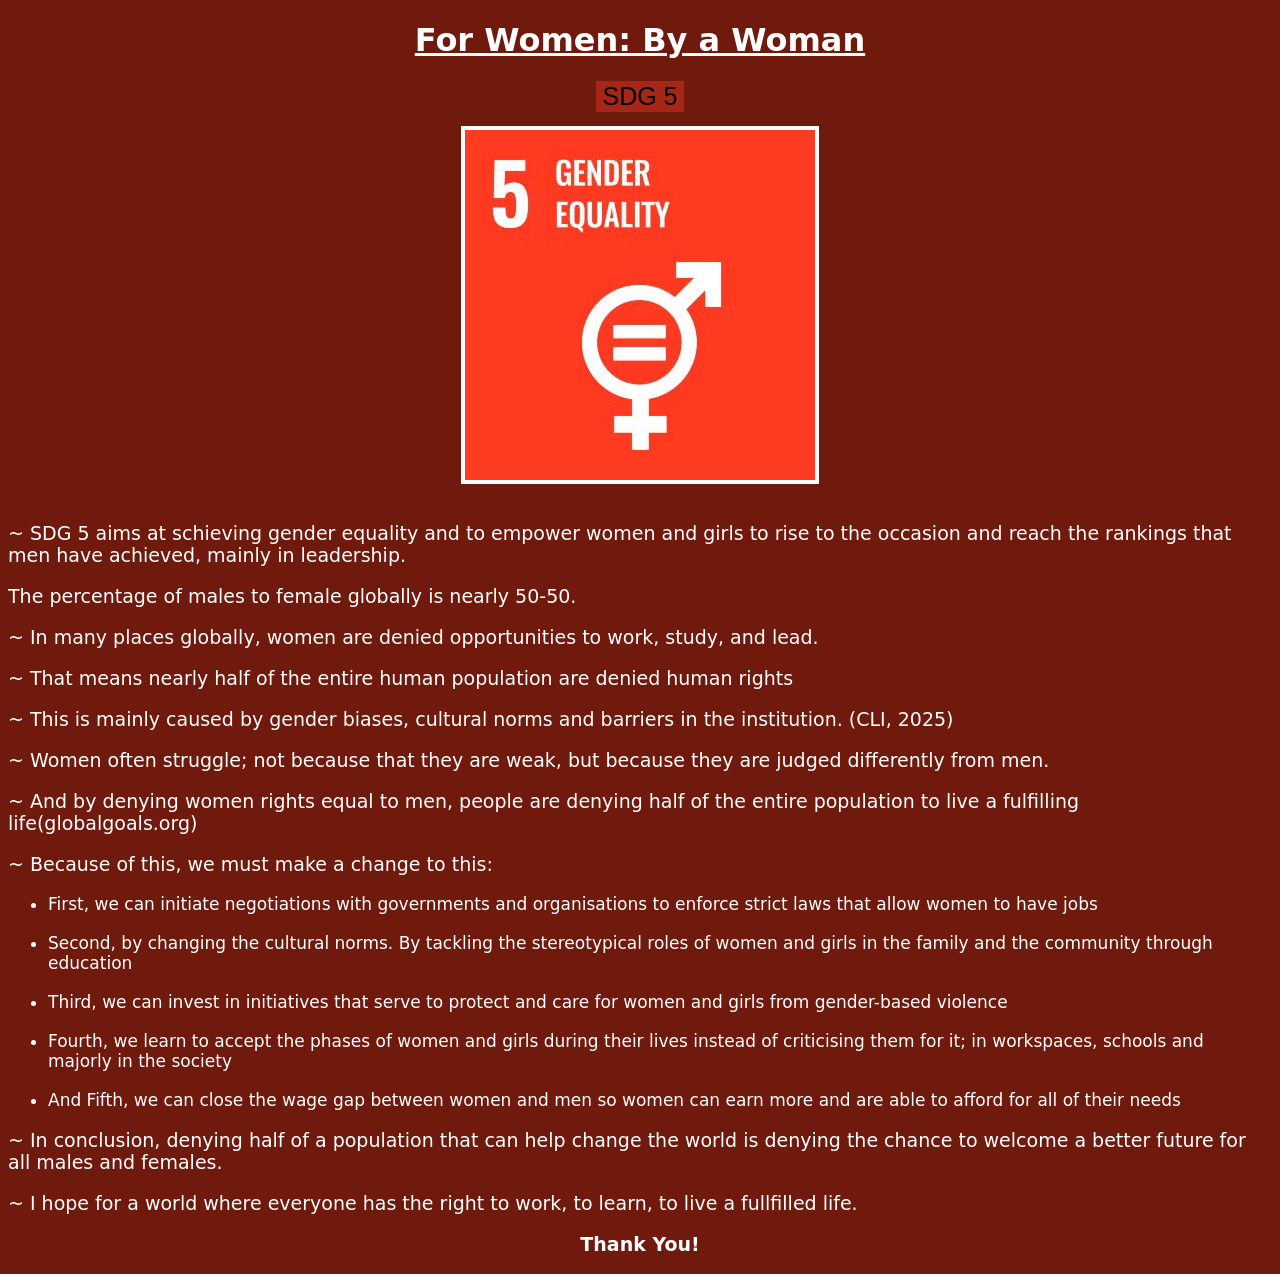
<file: index.html>
<!DOCTYPE html>
<html>
    <head>
        <title>My Project</title>
        <link rel="stylesheet" href="style.css">
        <meta name="viewpoint" content="width=device-width, initial-scale-1.0">
    </head>
    <body>
        <h1>For Women: By a Woman</h1> <a href="sdg5.html"><button>SDG 5</button></a> <span id="clock"></span>
        <img src="SDG 5.jpg">
        <br/><p>~ SDG 5 aims at schieving gender equality and to empower women and girls to rise to the occasion and reach the rankings that men have achieved, mainly in leadership.</p>
        <p>The percentage of males to female globally is nearly 50-50.</p>
        <p>~ In many places globally, women are denied opportunities to work, study, and lead.</p>
        <p>~ That means nearly half of the entire human population are denied human rights</p>
        <p>~ This is mainly caused by gender biases, cultural norms and barriers in the institution. (CLI, 2025)</p>
        <p>~ Women often struggle; not because that they are weak, but because they are judged differently from men.</p>
        <p>~ And by denying women rights equal to men, people are denying half of the entire population to live a fulfilling life(globalgoals.org)</p>
        <p>~ Because of this, we must make a change to this:</p>
        <ul>
            <li>First, we can initiate negotiations with governments and organisations to enforce strict laws that allow women to have jobs</li>
            <br/><li>Second, by changing the cultural norms. By tackling the stereotypical roles of women and girls in the family and the community through education</li>
            <br/><li>Third, we can invest in initiatives that serve to protect and care for women and girls from gender-based violence</li>
            <br/><li>Fourth, we learn to accept the phases of women and girls during their lives instead of criticising them for it; in workspaces, schools and majorly in the society</li>
            <br/><li>And Fifth, we can close the wage gap between women and men so women can earn more and are able to afford for all of their needs</li>
        </ul>
        <p>~ In conclusion, denying half of a population that can help change the world is denying the chance to welcome a better future for all males and females.</p>
        <p>~ I hope for a world where everyone has the right to work, to learn, to live a fullfilled life.</p>
        <p align="center"><b>Thank You!</b></p>
    </body>
</html>
</file>
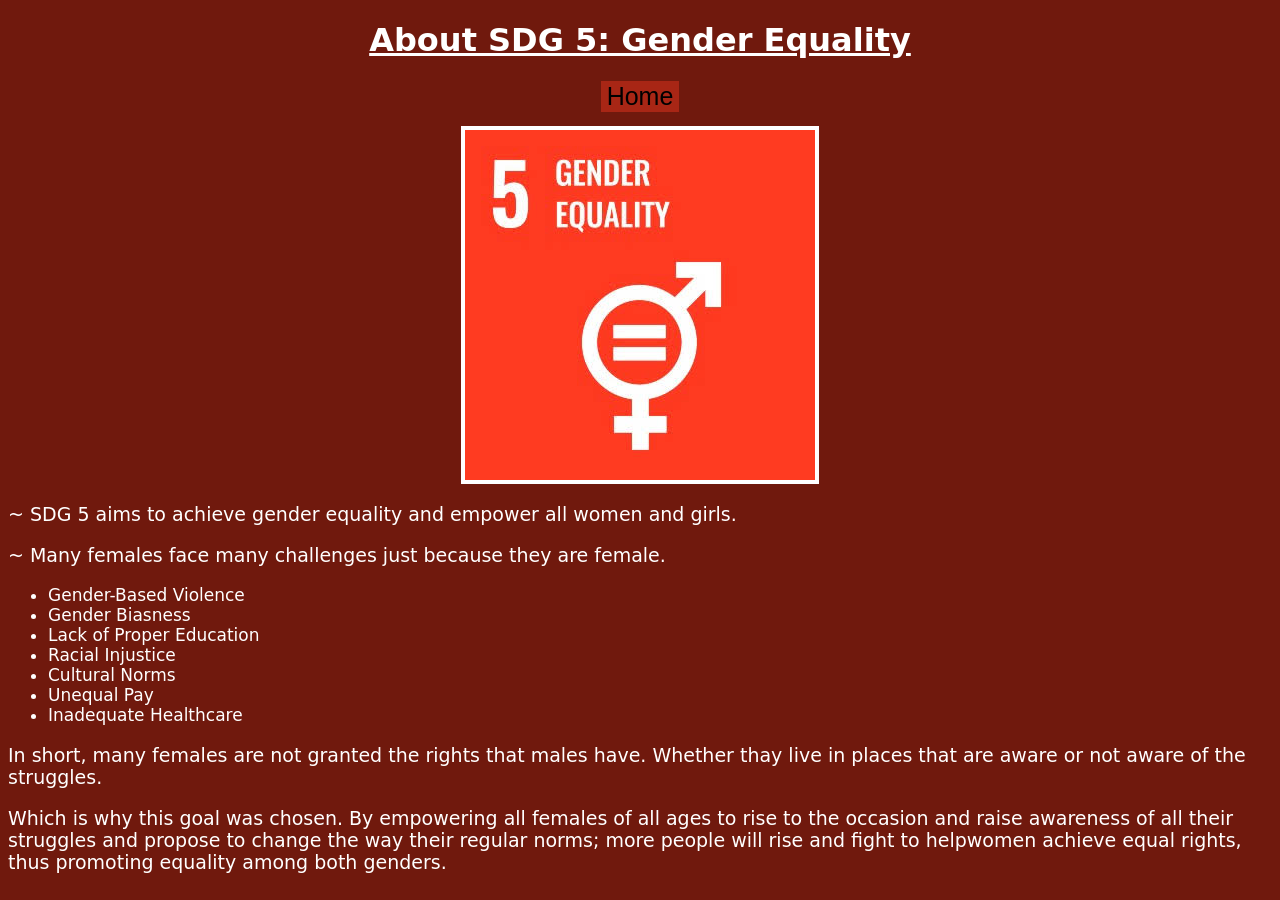
<file: sdg5.html>
<!DOCTYPE html>
<html>
    <head>
        <title>About SDG 5</title>
        <link rel="stylesheet" href="style.css">
        <meta name="viewpoint" content="width=device-width, initial-scale-1.0">
        <link rel="icon" type="image/x-icon" href="SDG 5.jpg">
    </head>
    <body>
        <h1>About SDG 5: Gender Equality</h1> <a href="index.html"><button>Home</button></a>
        <img src="SDG 5.jpg">
        <p>~ SDG 5 aims to achieve gender equality and empower all women and girls.</p>
        <p>~ Many females face many challenges just because they are female.</p>
        <ul>
            <li>Gender-Based Violence</li>
            <li>Gender Biasness</li>
            <li>Lack of Proper Education</li>
            <li>Racial Injustice</li>
            <li>Cultural Norms</li>
            <li>Unequal Pay</li>
            <li>Inadequate Healthcare</li>
        </ul>
        <p>In short, many females are not granted the rights that males have. Whether thay live in places that are aware or not aware of the struggles.</p>
        <p>Which is why this goal was chosen. By empowering all females of all ages to rise to the occasion and raise awareness of all their struggles and propose to change the way their regular norms; more people will rise and fight to helpwomen achieve equal rights, thus promoting equality among both genders.</p>
        <p></p>
    </body>
</html>
</file>
<file: style.css>
body{
    background-color: #70190d;
    color: white;
    font-family: system-ui, -apple-system, BlinkMacSystemFont, 'Segoe UI', Roboto, Oxygen, Ubuntu, Cantarell, 'Open Sans', 'Helvetica Neue', sans-serif;
}
h1{
    text-align: center;
    text-decoration: underline;
    font-size: xx-large;
    cursor: default;
}
p{
    font-weight: 500;
    font-size: 19px;
    cursor: default;
}
li{
    font-size: 17px;
    cursor: default;
}
img[src="SDG 5.jpg"]{
    width: 350px;
    height: 350px;
    border-width: 4px;
    border-style: solid;
    display: block;
    margin: auto;
}
img[src="SDG 5.jpg"]:hover{
    width: 360px;
    height: 360px;
    border-width: 6px;
    transition-duration: 0.3s;
}
button{
    border-width: 0px;
    background-color: #a82615;
    font-size: 25px;
    margin: auto;
    display: block;
    margin-bottom: 14px;
}
button:hover{
    font-size: 30px;
    transition-duration: 0.3s;
    cursor: pointer;
}
button:active{
    color: white;
    background-color: black;
    transition: 0s;
    cursor: wait;
}
a{
    text-decoration: none;
}
</file>
